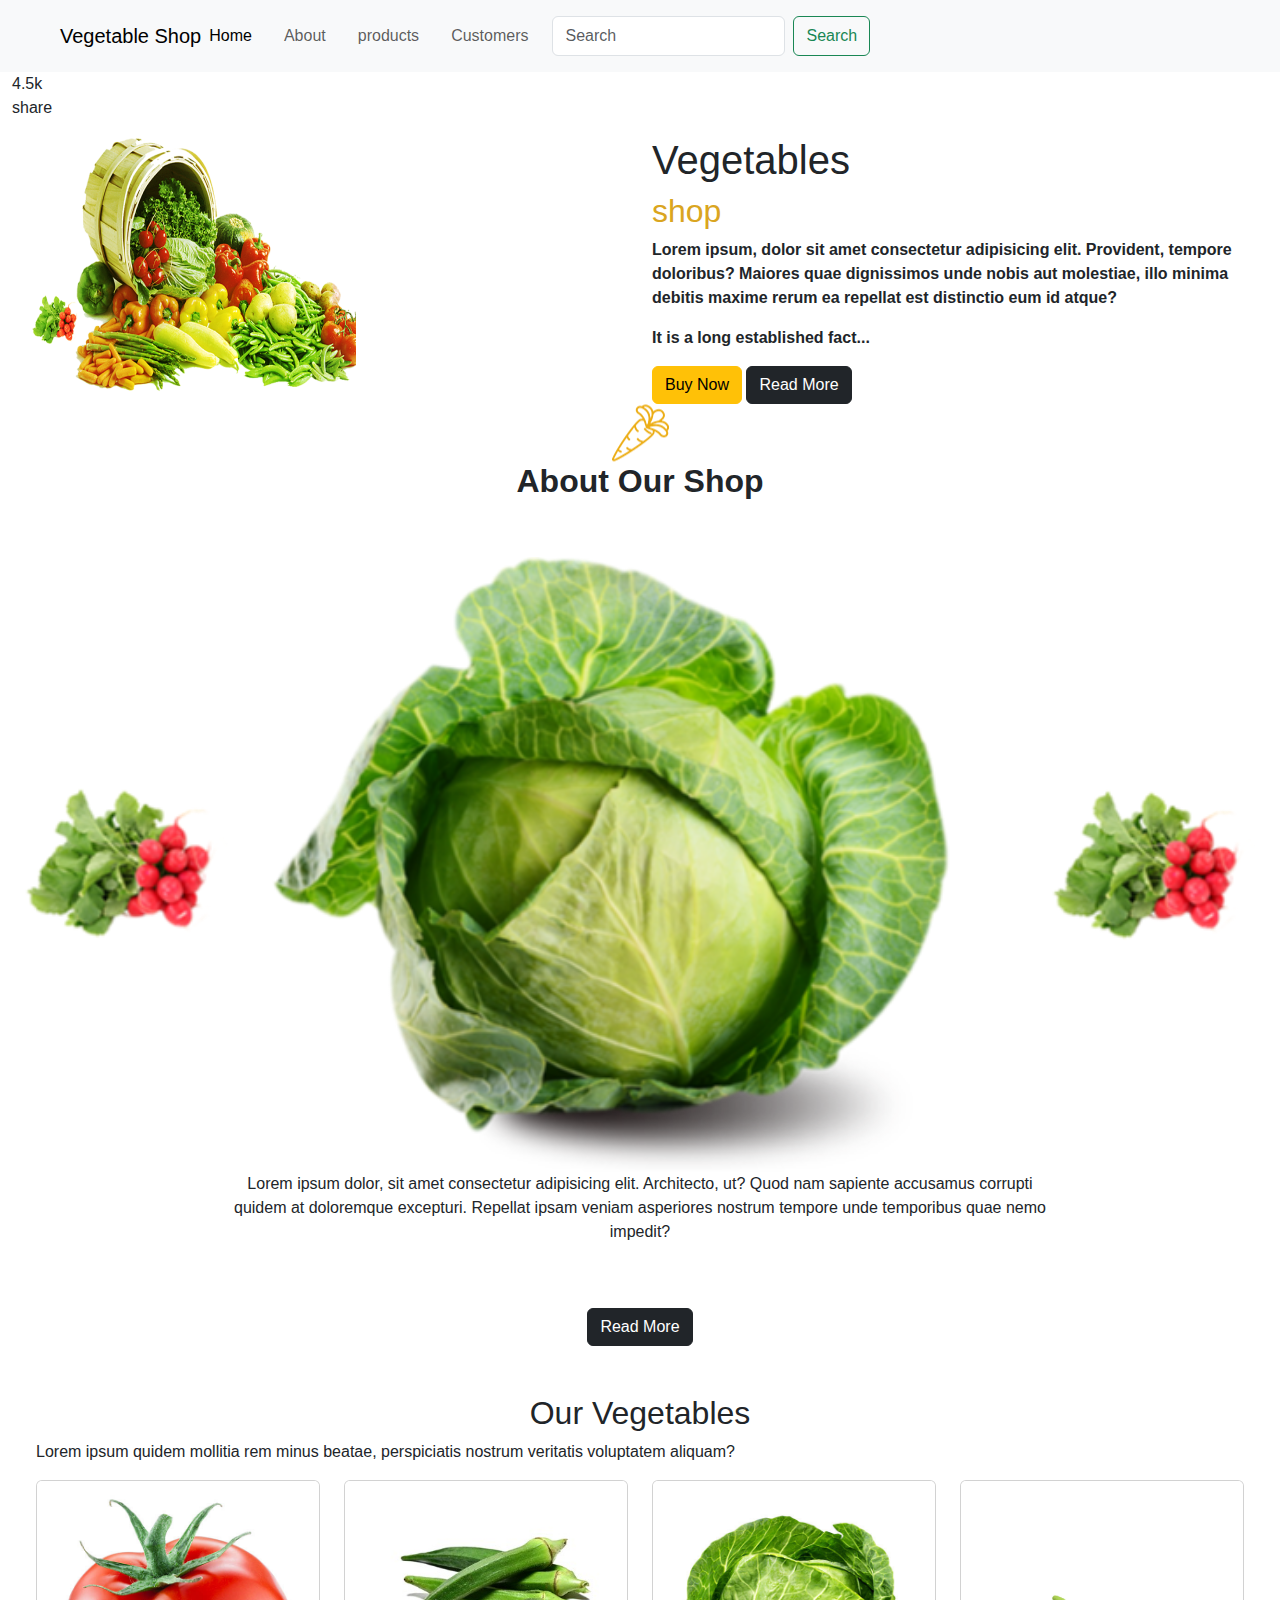
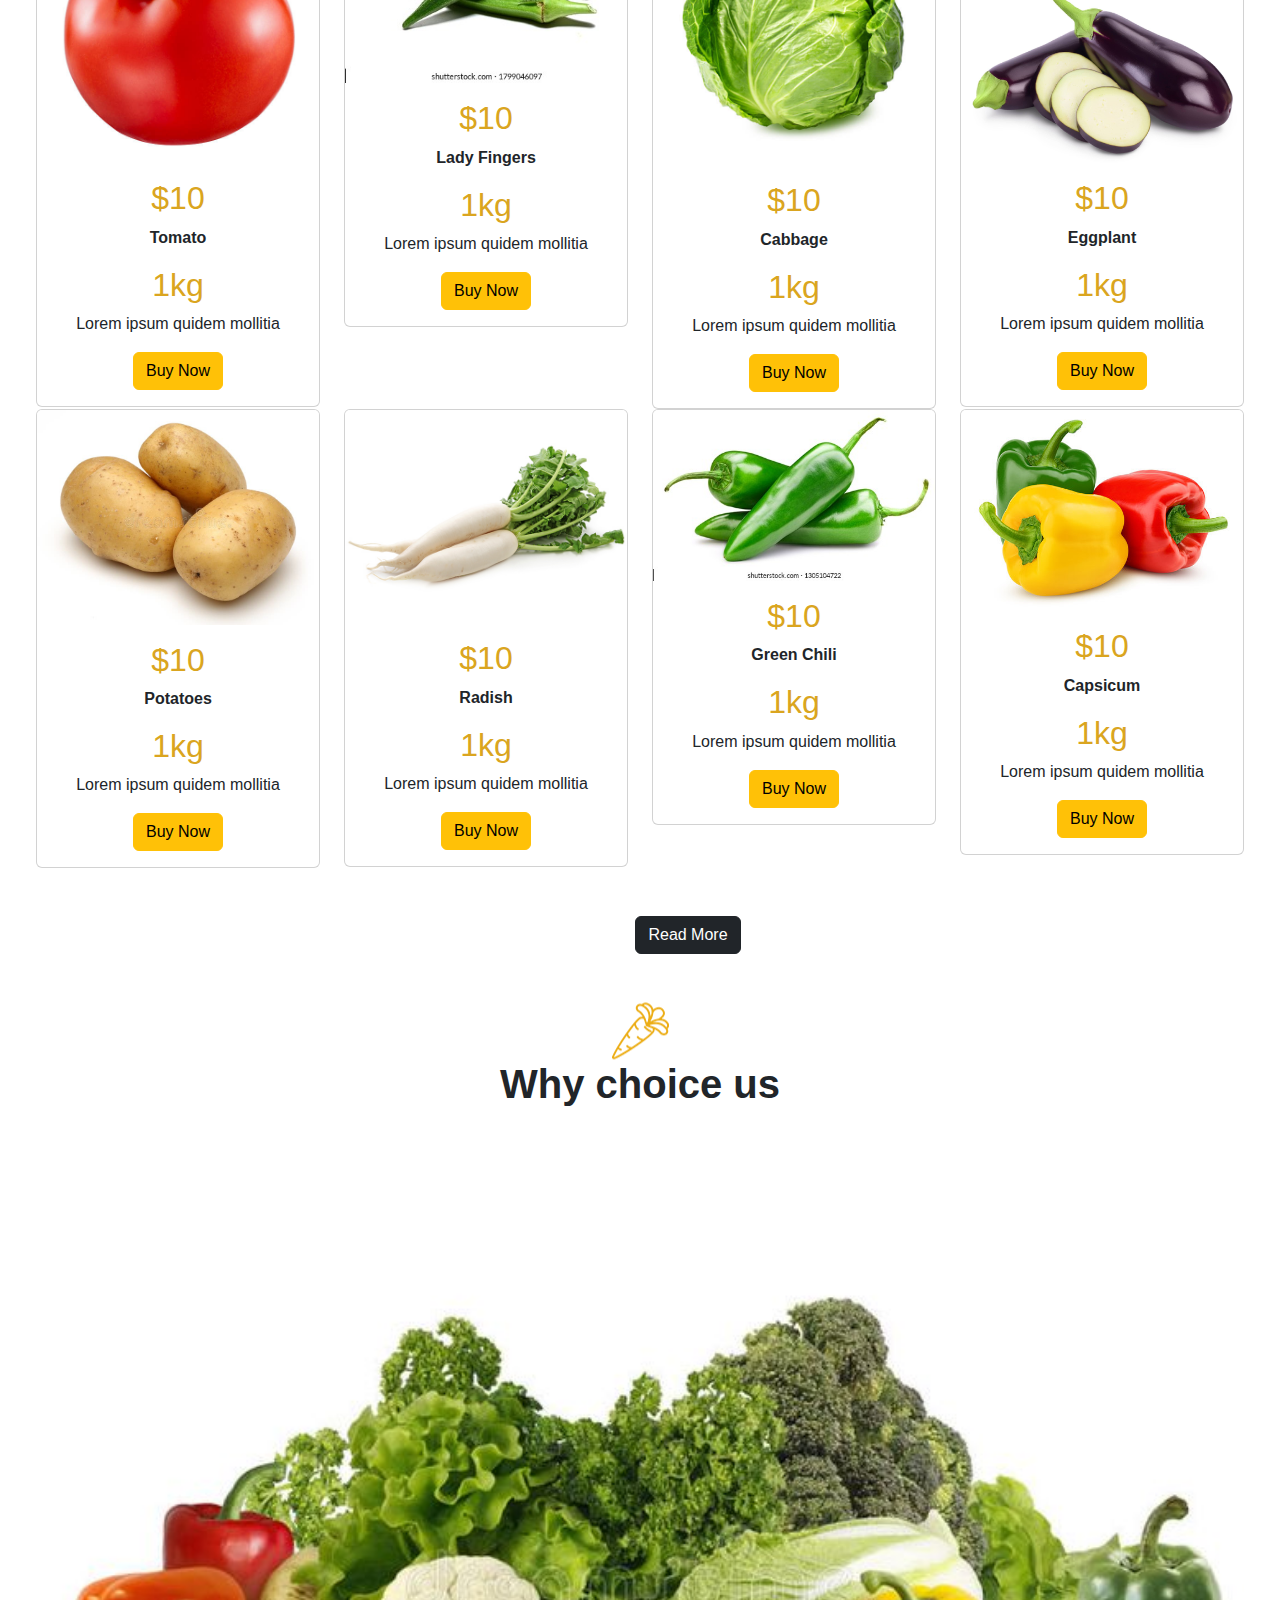
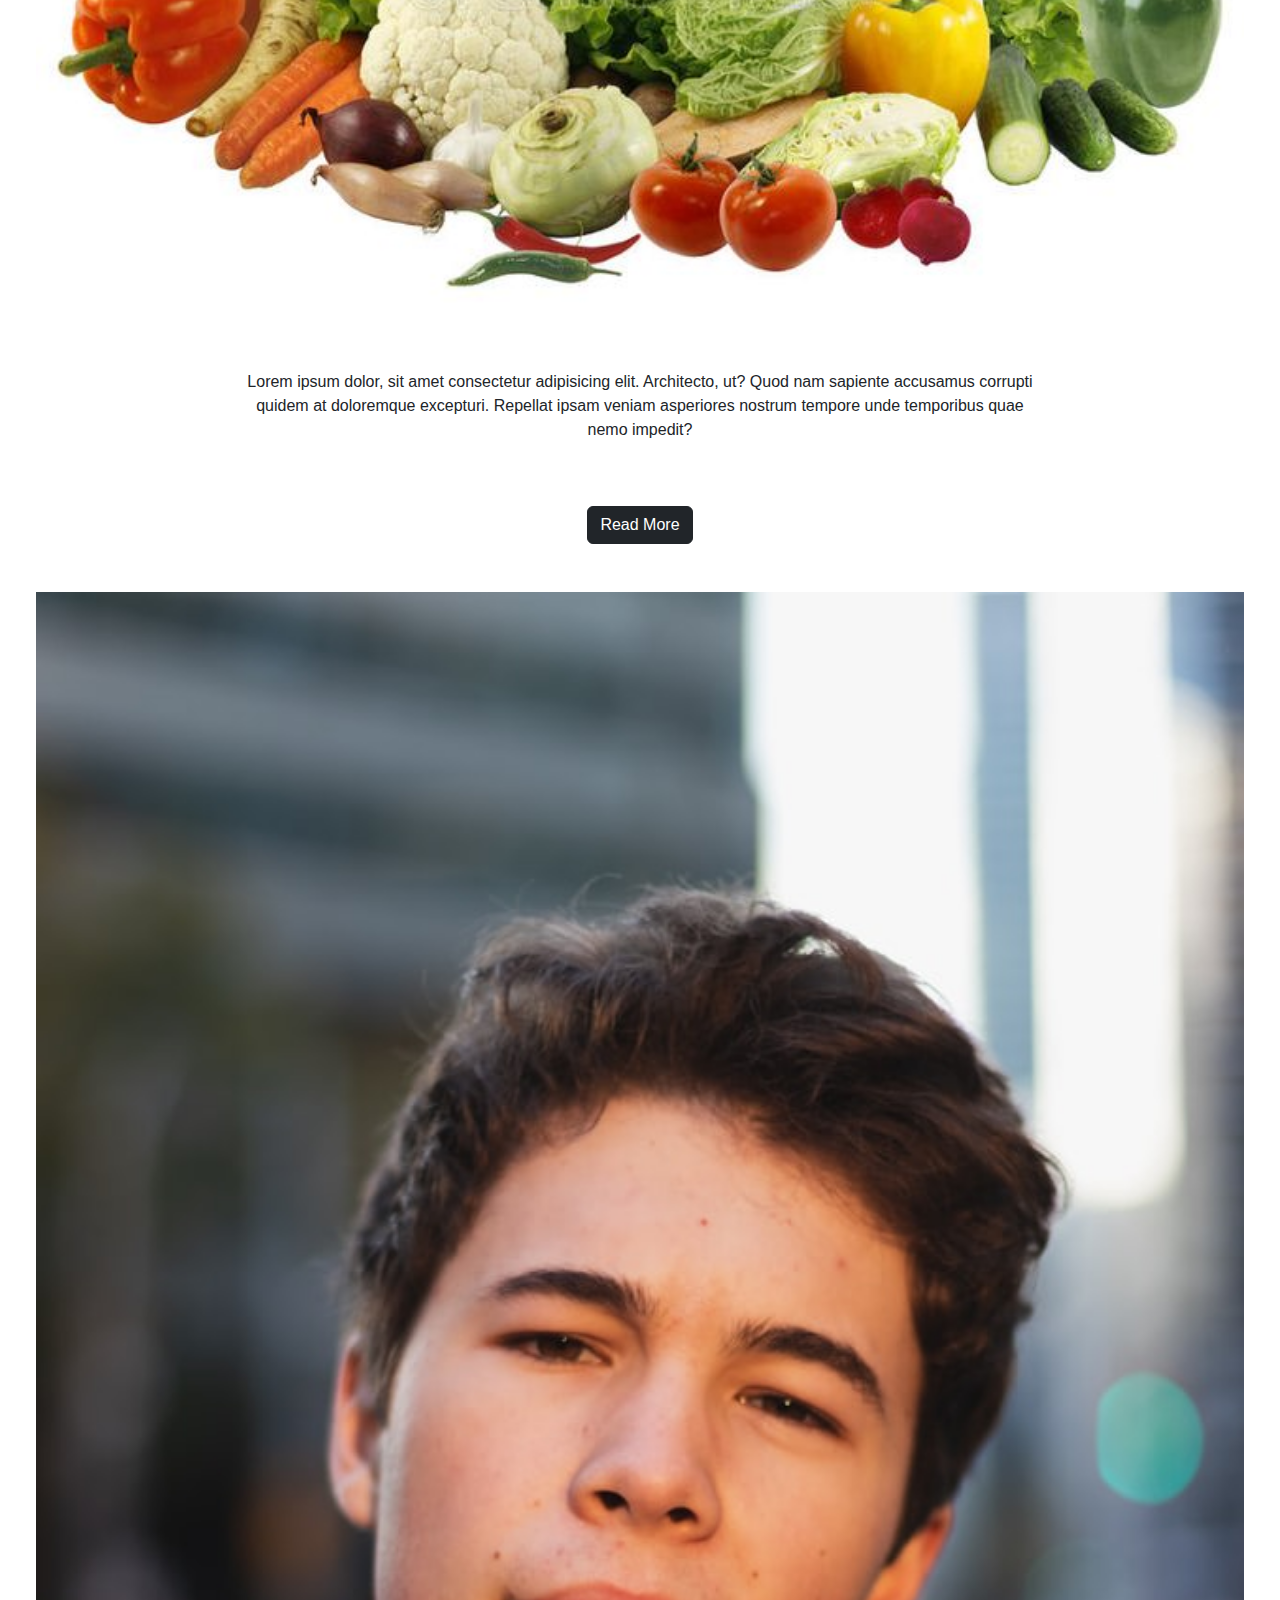
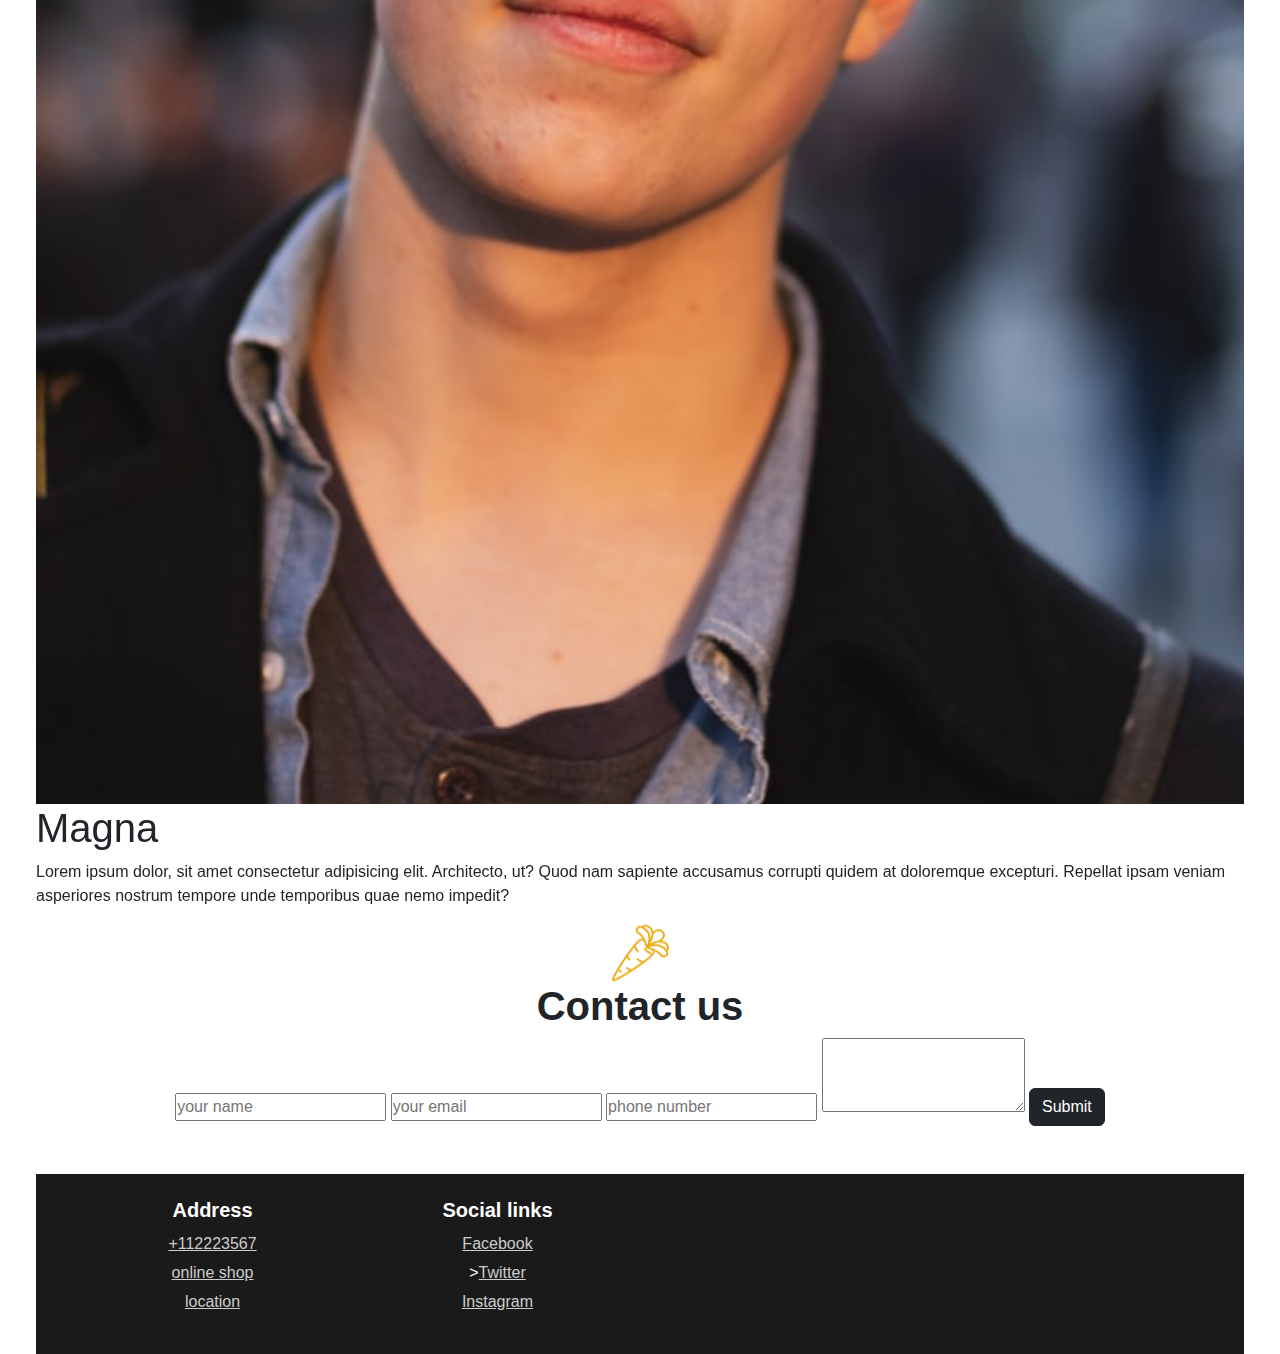
<file: index.html>
<!doctype html>
<html lang="en">
  <head>
    <meta charset="utf-8">
    <meta name="viewport" content="width=device-width, initial-scale=1">
    <title>Bootstrap demo</title>
    <link href="https://cdn.jsdelivr.net/npm/bootstrap@5.3.3/dist/css/bootstrap.min.css" rel="stylesheet" integrity="sha384-QWTKZyjpPEjISv5WaRU9OFeRpok6YctnYmDr5pNlyT2bRjXh0JMhjY6hW+ALEwIH" crossorigin="anonymous">
 <link rel="stylesheet" href="style.css"/>
 <!---fonticons-->
 <link rel="stylesheet" href="https://cdnjs.cloudflare.com/ajax/libs/font-awesome/6.6.0/css/all.min.css" integrity="sha512-Kc323vGBEqzTmouAECnVceyQqyqdsSiqLQISBL29aUW4U/M7pSPA/gEUZQqv1cwx4OnYxTxve5UMg5GT6L4JJg==" crossorigin="anonymous" referrerpolicy="no-referrer" />

</head>
  <body>
    <div class="container-xxl"></div>
    <!--navbar-->
    <nav class="navbar navbar-expand-lg bg-body-tertiary px-lg-5 py-lg-3">
        <div class="container-fluid">
          <a class="navbar-brand mx-auto" href="#">Vegetable Shop</a>
          <button class="navbar-toggler" type="button" data-bs-toggle="collapse" data-bs-target="#navbarSupportedContent" aria-controls="navbarSupportedContent" aria-expanded="false" aria-label="Toggle navigation">
            <span class="navbar-toggler-icon"></span>
          </button>
          <div class="collapse navbar-collapse" id="navbarSupportedContent">
            <ul class="navbar-nav me-auto mb-2 mb-lg-0 gap-3 d-flex">
              <li class="nav-item">
                <a class="nav-link active" aria-current="page" href="#">Home</a>
              </li>
              <li class="nav-item">
                <a class="nav-link" href="#">About</a>
              </li>
              <li class="nav-item">
                <a class="nav-link" href="#">products</a>
              </li>
              <li class="nav-item">
                <a class="nav-link" href="#">Customers</a>
              </li>


            <form class="d-flex" role="search">
              <input class="form-control me-2" type="search" placeholder="Search" aria-label="Search">
              <button class="btn btn-outline-success" type="submit">Search</button>
            </form>
          </div>
        </div>
      </nav>
      <!----hero section-->
      <div class="container-xxl">
<div class="icon">
    <p>4.5k <br>share</p>
    <i class="fa-brands fa-facebook"></i>
    <i class="fa-brands fa-twitter"></i>
    <i class="fa-brands fa-pinterest"></i>

</div>
      <div class="container-xxl">
  <div class="row">
    <div class="col-md-6">
      <img src="./assets/mainimg.png" class="img-fluid" alt="Vegetables">
    </div>
    <div class="col-md-6 fw-bolder">
      <h1>Vegetables</h1>
       <h2 style="color: goldenrod;">shop</h2>
       <p>Lorem ipsum, dolor sit amet consectetur adipisicing elit. Provident, tempore doloribus? Maiores quae dignissimos unde nobis aut molestiae, illo minima debitis maxime rerum ea repellat est distinctio eum id atque?

            </p>
      <p>It is a long established fact...</p>
      <button class="btn btn-warning">Buy Now</button>
      <button class="btn btn-dark">Read More</button>
    </div>
  </div>
</div>
<div class="container-xxl">
  <div class="sub-section text-center">
        <div class="sub-sectionimg"><img src="./assets/Image.png" alt=""></div>
  <h2 class="text-center fw-bolder">About Our Shop</h2>
  <br><br>
  <div class="row justify-content-center">
    <img src="./assets/img.png" alt="">
    <div class="col-md-8">
       <p>Lorem ipsum dolor, sit amet consectetur adipisicing elit. Architecto, ut? Quod nam sapiente accusamus corrupti quidem at doloremque excepturi. Repellat ipsam veniam asperiores nostrum tempore unde temporibus quae nemo impedit?

          </p>
      <button class="btn btn-dark m-5">Read More</button>
    </div>
  </div>
</div>
          <div class="container-xxl">
  <h2 class="text-center">Our Vegetables</h2>
            <p>Lorem ipsum quidem mollitia rem minus beatae, perspiciatis nostrum veritatis voluptatem aliquam?

          </p>
  <div class="row">
    <div class="col-md-3">
      <div class="card">
        <img src="./assets/tomato.jpg" class="card-img-top" alt="Tomato">
        <div class="card-body text-center">
          <h2 class="card-title" style="color: goldenrod;">$10</h2>
          <p class="card-text fw-bolder">Tomato </p>
            <h2 style="color: goldenrod;">1kg</h2>
            <p>Lorem ipsum quidem mollitia</p>
          <button class="btn btn-warning">Buy Now</button>
        </div>
      </div>
      </div>
    <div class="col-md-3">
      <div class="card">
        <img src="./assets/ladyfinger.jpg" class="card-img-top" alt="Tomato">
        <div class="card-body text-center">
          <h2 class="card-title" style="color: goldenrod;">$10</h2>
          <p class="card-text fw-bolder">Lady Fingers </p>
            <h2 style="color: goldenrod;">1kg</h2>
            <p>Lorem ipsum quidem mollitia</p>
          <button class="btn btn-warning">Buy Now</button>
        </div>
      </div>
      </div>
    <div class="col-md-3">
      <div class="card">
        <img src="./assets/cabage.jpg" class="card-img-top" alt="Tomato">
        <div class="card-body text-center">
          <h2 class="card-title" style="color: goldenrod;">$10</h2>
          <p class="card-text fw-bolder">Cabbage </p>
            <h2 style="color: goldenrod;">1kg</h2>
            <p>Lorem ipsum quidem mollitia</p>
          <button class="btn btn-warning">Buy Now</button>
        </div>
      </div>
      </div>
    <div class="col-md-3">
      <div class="card">
        <img src="./assets/Eggplant.jpg" class="card-img-top" alt="Tomato">
        <div class="card-body text-center">
          <h2 class="card-title" style="color: goldenrod;">$10</h2>
          <p class="card-text fw-bolder">Eggplant </p>
            <h2 style="color: goldenrod;">1kg</h2>
            <p>Lorem ipsum quidem mollitia</p>
          <button class="btn btn-warning">Buy Now</button>
        </div>
      </div>
      </div>
       <div class="col-md-3">
      <div class="card">
        <img src="./assets/potatoes.jpg" class="card-img-top" alt="Tomato">
        <div class="card-body text-center">
          <h2 class="card-title" style="color: goldenrod;">$10</h2>
          <p class="card-text fw-bolder">Potatoes </p>
            <h2 style="color: goldenrod;">1kg</h2>
            <p>Lorem ipsum quidem mollitia</p>
          <button class="btn btn-warning">Buy Now</button>
        </div>
      </div>
      </div>
       <div class="col-md-3">
      <div class="card">
        <img src="./assets/radish.jpg" class="card-img-top" alt="Tomato">
        <div class="card-body text-center">
          <h2 class="card-title" style="color: goldenrod;">$10</h2>
          <p class="card-text fw-bolder">Radish</p>
            <h2 style="color: goldenrod;">1kg</h2>
            <p>Lorem ipsum quidem mollitia</p>
          <button class="btn btn-warning">Buy Now</button>
        </div>
      </div>
      </div>
       <div class="col-md-3">
      <div class="card">
        <img src="./assets/chili.jpg" class="card-img-top" alt="Tomato">
        <div class="card-body text-center">
          <h2 class="card-title" style="color: goldenrod;">$10</h2>
          <p class="card-text fw-bolder">Green Chili </p>
            <h2 style="color: goldenrod;">1kg</h2>
            <p>Lorem ipsum quidem mollitia</p>
          <button class="btn btn-warning">Buy Now</button>
        </div>
      </div>
      </div>
       <div class="col-md-3">
      <div class="card">
        <img src="./assets/capsicum.jpg" class="card-img-top" alt="Tomato">
        <div class="card-body text-center">
          <h2 class="card-title" style="color: goldenrod;">$10</h2>
          <p class="card-text fw-bolder">Capsicum </p>
            <h2 style="color: goldenrod;">1kg</h2>
            <p>Lorem ipsum quidem mollitia</p>
          <button class="btn btn-warning">Buy Now</button>
        </div>
      </div>
       </div>
       <div class="read text-center m-5">
       <button class="btn btn-dark">Read More</button>
      </div>
      <!--vegetable-->
      <div class="container-xxl">
        <div class="section text-center">
        <div class="sectionimg"><img src="./assets/Image.png" alt=""></div>
  <h1 class="text-center fw-bolder">Why choice us</h1>
  <br><br>
  <div class="row justify-content-center">
    <img src="./assets/vegetable.jpg" alt="">
    <div class="col-md-8">
       <p>Lorem ipsum dolor, sit amet consectetur adipisicing elit. Architecto, ut? Quod nam sapiente accusamus corrupti quidem at doloremque excepturi. Repellat ipsam veniam asperiores nostrum tempore unde temporibus quae nemo impedit?

          </p>
      <button class="btn btn-dark m-5">Read More</button>
    </div>
  </div>
</div>
      </div>
      <!--slidet-->
      <div class="container-xxl">
        <div id="carouselExampleSlidesOnly" class="carousel slide" data-bs-ride="carousel">
  <div class="carousel-inner">
    <div class="carousel-item active">
      <img src="./assets/rev1.jpg" class="d-block w-100" alt="...">
      <h1>Magna</h1>
      <p>Lorem ipsum dolor, sit amet consectetur adipisicing elit. Architecto, ut? Quod nam sapiente accusamus corrupti quidem at doloremque excepturi. Repellat ipsam veniam asperiores nostrum tempore unde temporibus quae nemo impedit?</p>
    </div>
    <div class="carousel-item">
      <img src="./assets/rev2.jpg" class="d-block w-100" alt="...">
      <h1>Faizan</h1>
      <p>Lorem ipsum dolor, sit amet consectetur adipisicing elit. Architecto, ut? Quod nam sapiente accusamus corrupti quidem at doloremque excepturi. Repellat ipsam veniam asperiores nostrum tempore unde temporibus quae nemo impedit?</p>
    </div>
    <div class="carousel-item">
      <img src="./assets/rev3.jpg" class="d-block w-100" alt="...">
      <h1>Alisha</h1>
      <p>Lorem ipsum dolor, sit amet consectetur adipisicing elit. Architecto, ut? Quod nam sapiente accusamus corrupti quidem at doloremque excepturi. Repellat ipsam veniam asperiores nostrum tempore unde temporibus quae nemo impedit?</p>
    </div>
  </div>
</div>
      </div>
        <div class="container-xxl">
        <div class="section text-center">
        <div class="sectionimg"><img src="./assets/Image.png" alt=""></div>
  <h1 class="text-center fw-bolder">Contact us</h1>
  <form>
    <input type="text"placeholder="your name "id="name"name="name"required>
    <input type="text"placeholder="your email "id="name"name="name"required>
    <input type="text"placeholder="phone number"id="name"name="name"required>
    
    <textarea id="message" name="message" rows="3" required></textarea>
            <button class="btn btn-dark">Submit</button>
  </form>
        </div>
  </div>
          </div>
  <br><br>
          <!-- Footer Section -->
    <footer class="footer-section py-4">
      <div class="container text-center">
          <div class="row">
              <div class="col-md-3">
                  <h5>Address</h5>
                  <ul>
                      <li><a href="#">+112223567</a></a></li>
                      <li><a href="#">online shop</a></li>
                      <li><a href="#">location</a></li>
                  </ul>
              </div>
              <div class="col-md-3">
                  <h5>Social links</h5>
                  <ul>
                      <li>    <i class="fa-brands fa-facebook"></i><a href="#">Facebook</a></li>
                      <li> <i class="fa-brands fa-twitter"></i>><a href="#">Twitter</a></li>
                      <li><i class="fa-brands fa-instagram"></i><a href="#">Instagram</a></li>
                  </ul>
              </div>
          </div>
      </div>
  </footer>


    </div>
    <script src="https://cdn.jsdelivr.net/npm/@popperjs/core@2.11.8/dist/umd/popper.min.js" integrity="sha384-I7E8VVD/ismYTF4hNIPjVp/Zjvgyol6VFvRkX/vR+Vc4jQkC+hVqc2pM8ODewa9r" crossorigin="anonymous"></script>
<script src="https://cdn.jsdelivr.net/npm/bootstrap@5.3.3/dist/js/bootstrap.min.js" integrity="sha384-0pUGZvbkm6XF6gxjEnlmuGrJXVbNuzT9qBBavbLwCsOGabYfZo0T0to5eqruptLy" crossorigin="anonymous"></script>

    <script src="https://cdn.jsdelivr.net/npm/bootstrap@5.3.3/dist/js/bootstrap.bundle.min.js" integrity="sha384-YvpcrYf0tY3lHB60NNkmXc5s9fDVZLESaAA55NDzOxhy9GkcIdslK1eN7N6jIeHz" crossorigin="anonymous"></script>
 
</body>
</html>
</file>
<file: style.css>
*{
    padding: 0;
    margin: 0%;
    box-sizing: border-box;
    scroll-behavior: smooth;
    font-family: sans-serif;
}
.hero-content{
    margin: 4%;
}
.btn-primary{
    background-color: darkgoldenrod;
}
.btn-secondary{
    background-color: black;
}
.textarea {
    width: 100%;
    padding: 10px;
    margin-bottom: 10px;
    border: 1px solid #ccc;
    border-radius: 4px;
    font-size: 16px;
}
/* Footer Section */
.footer-section {
    background-color: #1a1a1a;
    color: #fff;
}

.footer-section h5 {
    font-weight: bold;
    margin-bottom: 10px;
}

.footer-section p, .footer-section a {
    color: #ccc;
}

.footer-section a:hover {
    color: #fff;
}

.footer-section ul {
    list-style: none;
    padding: 0;
}

.footer-section ul li {
    margin-bottom: 5px;
}
</file>
